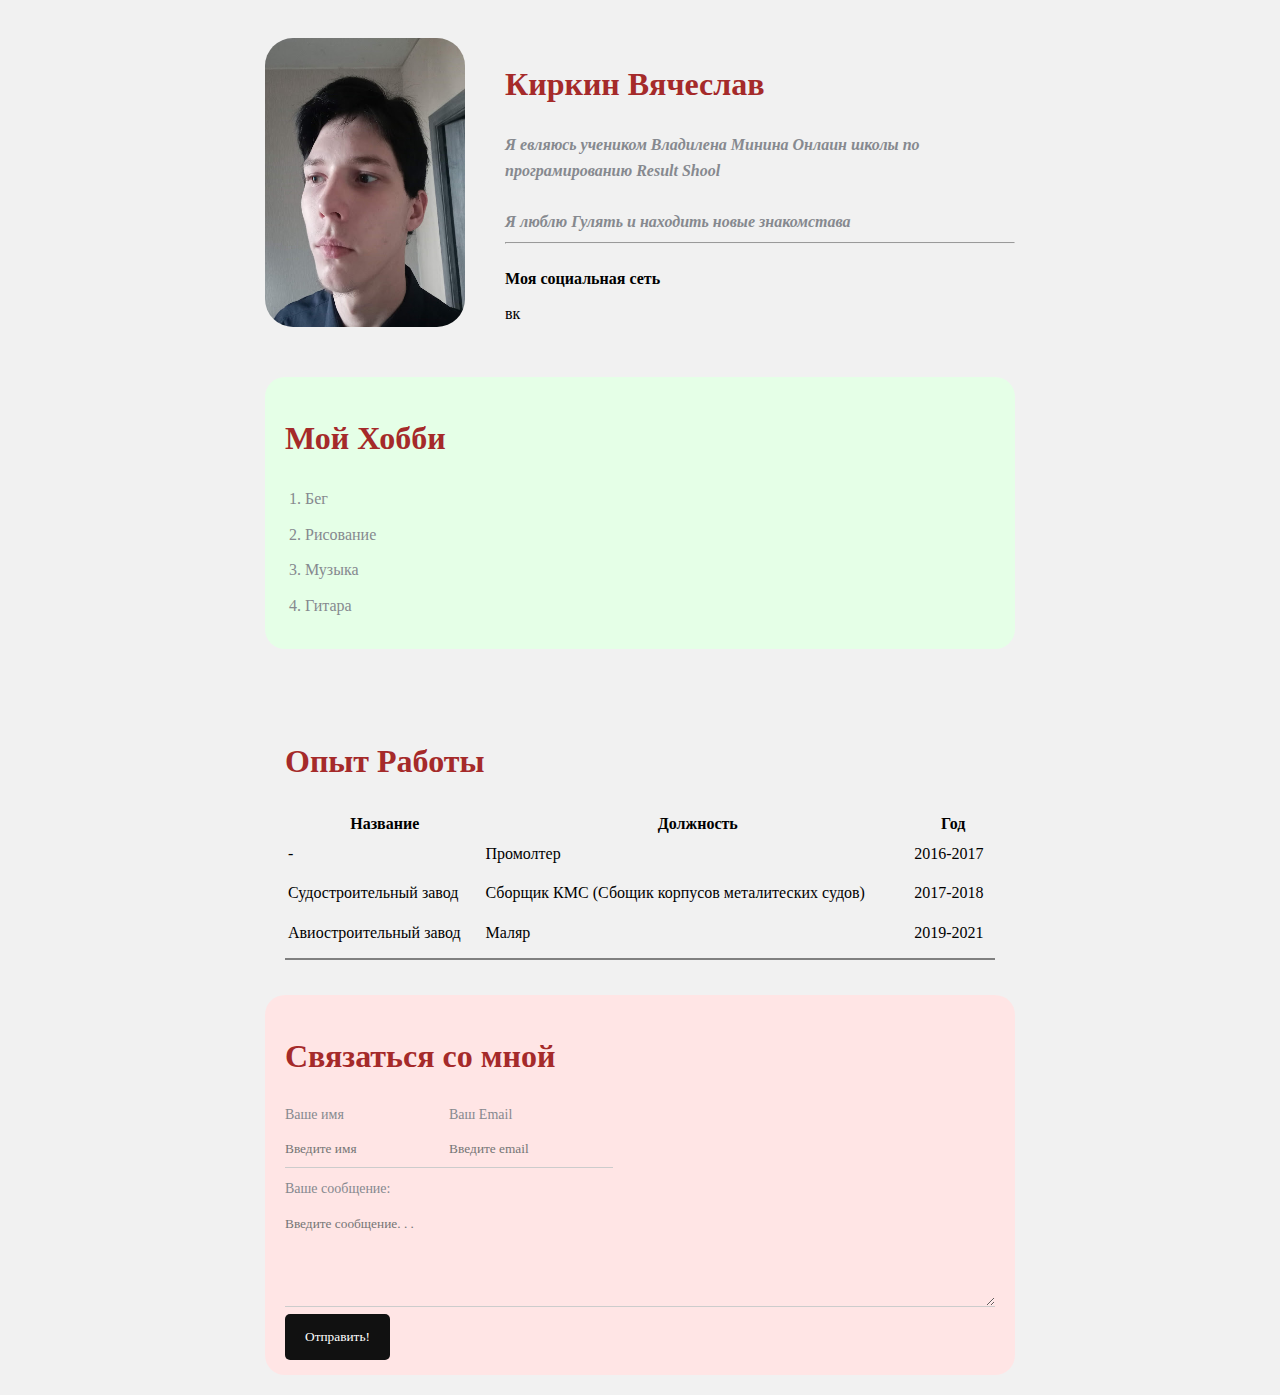
<file: index.html>
<!DOCTYPE html>
<html lang="en">
<head>
    <meta charset="UTF-8">
    <meta http-equiv="X-UA-Compatible" content="IE=edge">
    <meta name="Анкета" content="width=device-width, initial-scale=1.0">
    <title>Resume</title>
  <link rel="stylesheet" href="resume.css">
</head>
<body>
    <div class="container">
    <div= class="info">
    <img src="Avatar.jpg" alt="Вячеслав Киркин"
    class="avatar">
    <div class="info-text">
<h1> Киркин Вячеслав </h1> 
<p>Я евляюсь учеником <strong> Владилена Минина </strong>  Онлаин школы по програмированию  Result Shool
<br>
<br>
Я люблю Гулять и находить новые знакомстава
<br>
<hr>
 <h4>Mоя социальная сеть </h4>
<a href="https://vk.com/cocyhyibezsmsiregistracii" target="_blank" rel="" >вк</a>   </p> 


    
</div>
</div>
<div class="container">
<div class="card bg-green">
<h1>Мой Хобби</h1>


<ol class="list">
    <li>Бег</li>
    <li>Рисование</li>
    <li>Музыка</li>
    <li>Гитара</li>
</ol>
</div>
 </div>

 <div class="container">
 <div class="card bg-red"> 

   
<h1>Опыт Работы</h1>
</header>
<table class="table">
     <thead> 
    <tr>
    <th>Название</th>
    <th>Должность</th>
    <th>Год</th>
    </tr>
    
    </thead>
    
    <tbody>
    <tr>
    <td>-</td>
    <td>Промолтер</td>
    <td>2016-2017</td>
    </tr>
    
    <tr>
    <td>Судостроительный завод</td>
    <td>Сборщик КМС (Сбощик корпусов металитеских судов)</td>
    <td>2017-2018</td>
    <tr>
    
    <tr>
    <td>Авиостроительный завод</td>
    <td>Маляр</td>
    <td>2019-2021</td>
    </tr>
    
    </tbody>
    </table>
    <header>
    </div>
    <div class="card bg-yellow">

    
    <h1 >Связаться со мной</h1>
</header>
    <form class="dg=red">
<div class="form-row">
        <div class="form-group" >
<label for="text">Ваше имя</label>
<input type="text" id="text" 
placeholder="Введите имя" class="text" >
    </div>

<div class="form-group">
<label for="email">Ваш Email</label>
<input type="email" id="email"
placeholder="Ввeдите email"
>
</div>
</div>

<div class="form-group">
<label for="message">Ваше сообщение:</label>

<textarea id="message" cols="25" rows="5" placeholder="Введите сообщение. . ."></textarea>
</div>
 
<input  type="submit" value="Отправить!" class="btn"  >
    </form>
    

</div>
</div>
</div>
</body>
</html>
</file>
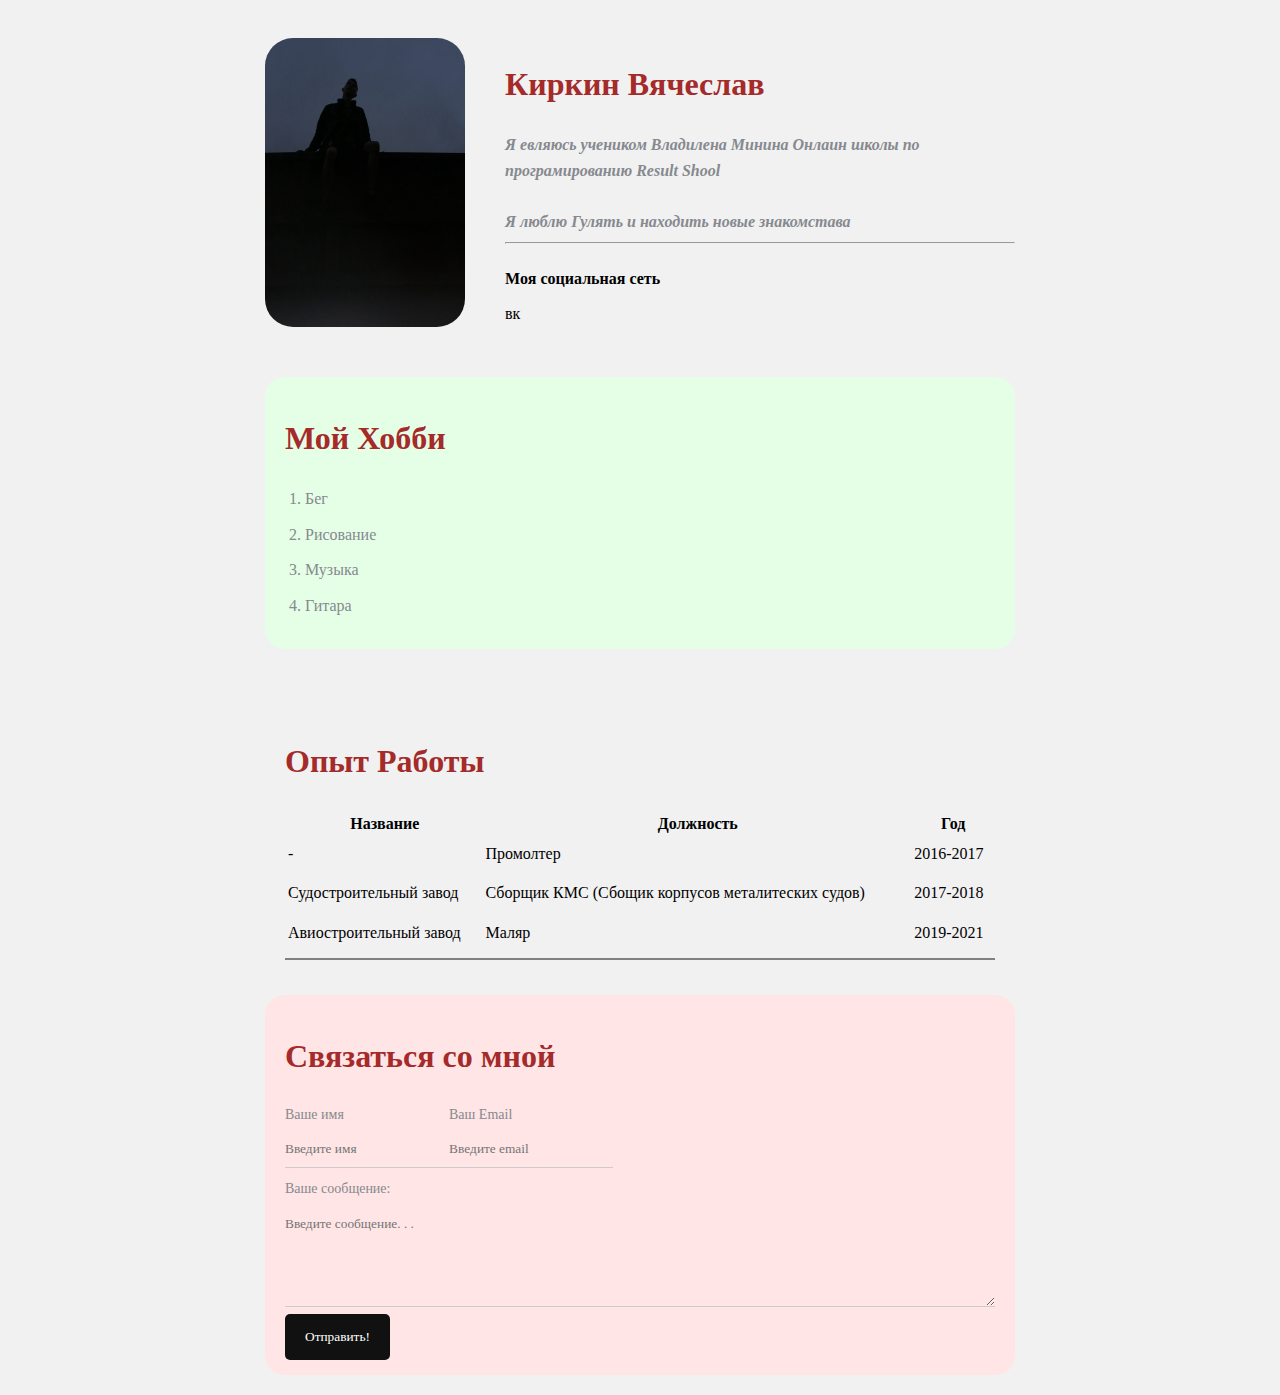
<file: resume/index.html>
<!DOCTYPE html>
<html lang="en">
<head>
    <meta charset="UTF-8">
    <meta http-equiv="X-UA-Compatible" content="IE=edge">
    <meta name="Анкета" content="width=device-width, initial-scale=1.0">
    <title>Resume</title>
  <link rel="stylesheet" href="resume.css">
</head>
<body>
    <div class="container">
    <div= class="info">
    <img src="Avatar.jpg" alt="Вячеслав Игоревич"
    class="avatar">
    <div class="info-text">
<h1> Киркин Вячеслав </h1> 
<p>Я евляюсь учеником <strong> Владилена Минина </strong>  Онлаин школы по програмированию  Result Shool
<br>
<br>
Я люблю Гулять и находить новые знакомстава
<br>
<hr>
 <h4>Mоя социальная сеть </h4>
<a href="https://vk.com/cocyhyibezsmsiregistracii" target="_blank" rel="" >вк</a>   </p> 


    
</div>
</div>
<div class="container">
<div class="card bg-green">
<h1>Мой Хобби</h1>


<ol class="list">
    <li>Бег</li>
    <li>Рисование</li>
    <li>Музыка</li>
    <li>Гитара</li>
</ol>
</div>
 </div>

 <div class="container">
 <div class="card bg-red"> 

   
<h1>Опыт Работы</h1>
</header>
<table class="table">
     <thead> 
    <tr>
    <th>Название</th>
    <th>Должность</th>
    <th>Год</th>
    </tr>
    
    </thead>
    
    <tbody>
    <tr>
    <td>-</td>
    <td>Промолтер</td>
    <td>2016-2017</td>
    </tr>
    
    <tr>
    <td>Судостроительный завод</td>
    <td>Сборщик КМС (Сбощик корпусов металитеских судов)</td>
    <td>2017-2018</td>
    <tr>
    
    <tr>
    <td>Авиостроительный завод</td>
    <td>Маляр</td>
    <td>2019-2021</td>
    </tr>
    
    </tbody>
    </table>
    <header>
    </div>
    <div class="card bg-yellow">

    
    <h1 >Связаться со мной</h1>
</header>
    <form class="dg=red">
<div class="form-row">
        <div class="form-group" >
<label for="text">Ваше имя</label>
<input type="text" id="text" 
placeholder="Введите имя" class="text" >
    </div>

<div class="form-group">
<label for="email">Ваш Email</label>
<input type="email" id="email"
placeholder="Ввeдите email"
>
</div>
</div>

<div class="form-group">
<label for="message">Ваше сообщение:</label>

<textarea id="message" cols="25" rows="5" placeholder="Введите сообщение. . ."></textarea>
</div>
 
<input  type="submit" value="Отправить!" class="btn"  >
    </form>
    

</div>
</div>
</div>
</body>
</html>
</file>
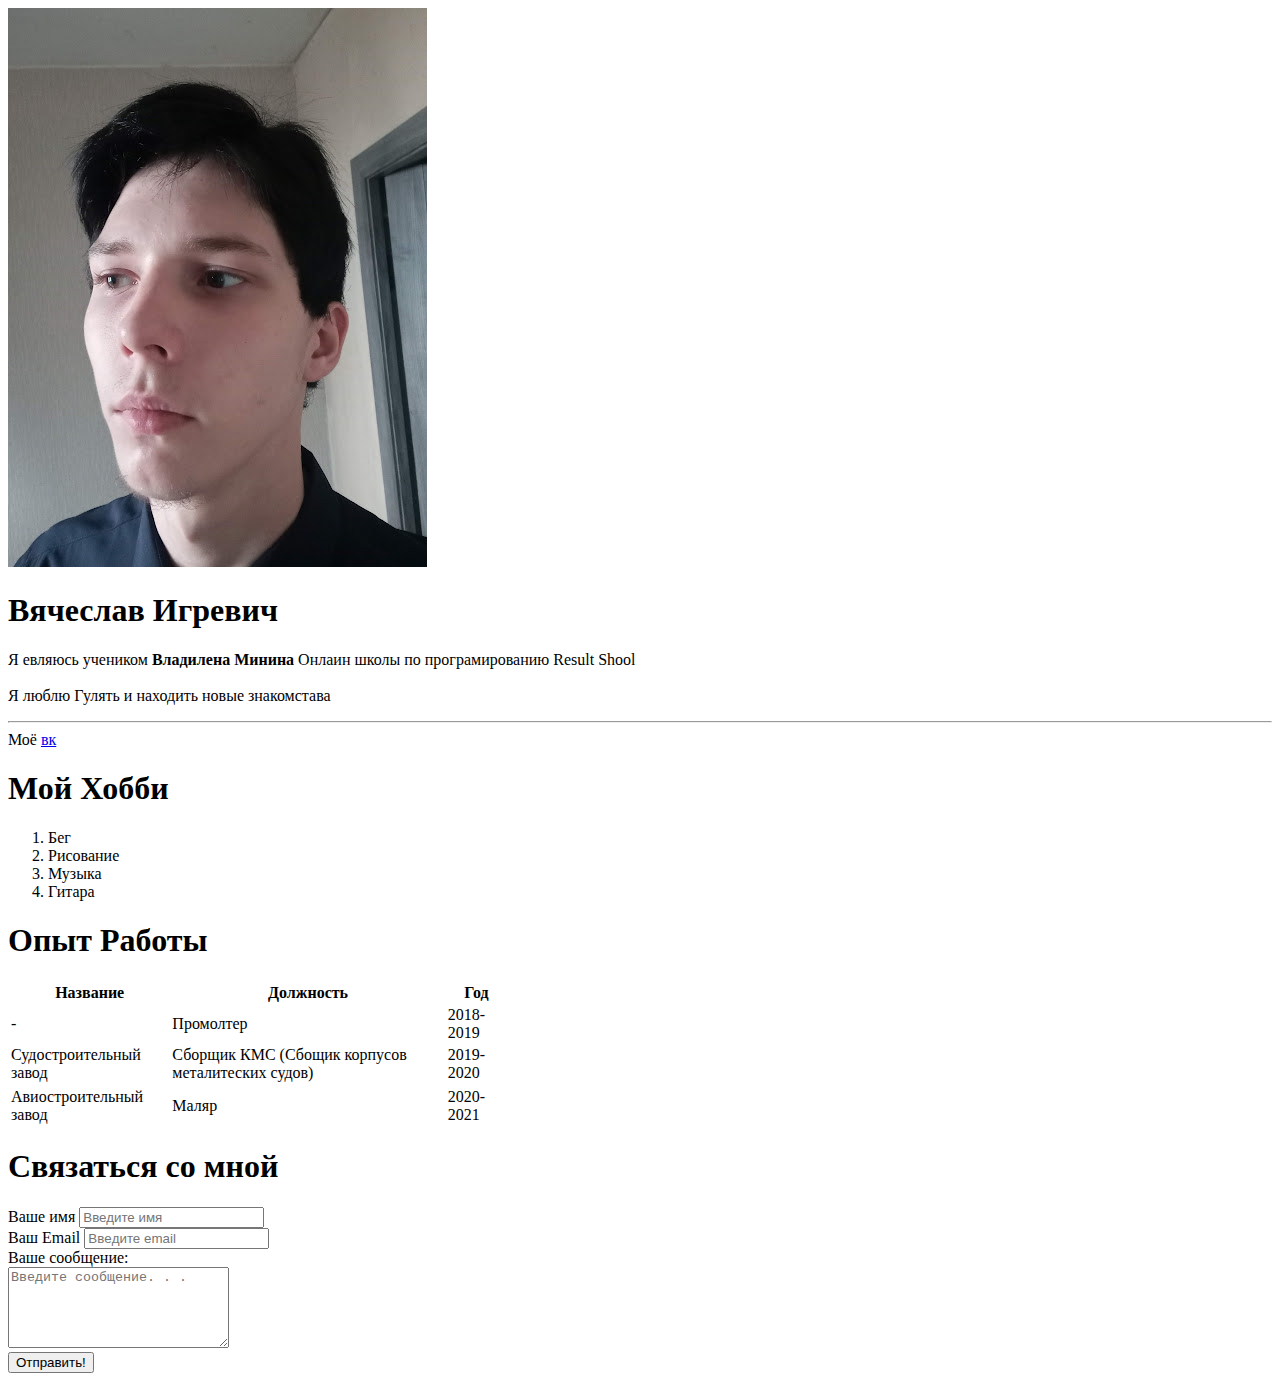
<file: xsf.html>
<!DOCTYPE html>
<html lang="en">
<head>
    <meta charset="UTF-8">
    <meta http-equiv="X-UA-Compatible" content="IE=edge">
    <meta name="Анкета" content="width=device-width, initial-scale=1.0">
    <title>Анкета</title>
</head>
<body>
    <img src="Avatar.jpg" alt="500">
<h1>Вячеслав Игревич</h1> 
<p>Я евляюсь учеником <strong> Владилена Минина </strong>  Онлаин школы по програмированию  Result Shool
<br>
<br>
Я люблю Гулять и находить новые знакомстава
<br>
<hr>
 Моё
<a href="https://vk.com/cocyhyibezsmsiregistracii" target="_blank" rel="">вк</a>   </p> 

<h1>Мой Хобби</h1>
<ol>
    <li>Бег</li>
    <li>Рисование</li>
    <li>Музыка</li>
    <li>Гитара</li>
</ol>

<h1>Опыт Работы</h1>
<table width="500">
    <thead>
    <tr>
    <th>Название</th>
    <th>Должность</th>
    <th>Год</th>
    </tr>
    
    </thead>
    
    <tbody>
    <tr>
    <td>-</td>
    <td>Промолтер</td>
    <td>2018-2019</td>
    </tr>
    
    <tr>
    <td>Судостроительный завод</td>
    <td>Сборщик КМС (Сбощик корпусов металитеских судов)</td>
    <td>2019-2020</td>
    <tr>
    
    <tr>
    <td>Авиостроительный завод</td>
    <td>Маляр</td>
    <td>2020-2021</td>
    </tr>
    
    </tbody>
    </table>

    <h1 >Связаться со мной</h1>
    <form>

<div>
<label for="text">Ваше имя</label>
<input type="text" id="text" 
placeholder="Введите имя" >
</div>

<div>
<label for="email">Ваш Email</label>
<input type="email" id="email"
placeholder="Ввeдите email">
</div>

<div>
<label for="message">Ваше сообщение:</label>
<br>
<textarea id="message" cols="25" rows="5" placeholder="Введите сообщение. . ."></textarea>
</div>

 <div>
<input type="submit" value="Отправить!" >
 </div>


    </form>
</body>
</html>
</file>
<file: resume.css>
@import url('https://fonts.googleapis.com/css2?family=Roboto&display=swap');

h1 {color: brown; 
}
header { border: 1px solid grey; }

body {
    background: #f1f1f1;
    /* font-family: normal 20px 'Roboto', sans-serif; */
    font-size: 16px;
    font-weight:normal;
    line-height: 1.6;
   
}

.container{
   max-width: 750px;
     margin: auto; 
    padding-top: 30px;

}
.avatar {
    width: 200px;
    border-radius: 28px;
    box-shadow: 4px 4px 14px (0,0,0, ) 
}
.info{
margin-bottom: 20px;
display: flex;    
}
.info-text {
    margin-left: 40px;
}

.info-text p {
    font-style: italic;
    font-weight: bold;
    color:#86898f;
    margin: 0;
}
.info-text h4 {
    margin-bottom: 10px;

}
@media (max-width:650px){
    .info{
        display: block;
        text-align:center ;
    }
}
.card{
    
    border-radius: 20px;
    padding: 15px 20px;
    margin-bottom: 20px;
}
.card h2 {
    margin-bottom: 10px;
}

.bg-yellow{
    background: #ffe5e5;
}
.br-red{
 background: #ffe5e5;   
}
.bg-green {
background: #e5ffe7
}
.btn{   
 padding: 15P 20px; 
 color: #111;
 cursor: pointer;
 border-radius: 5px;
font-family: inherit;
}

 a { 
    color: #000;
     text-decoration: none; 
     transition: all .2s; 
 } 
a:hover {
  color: blue;
  text-decoration: underline;
 
   
} 

a:active{
    color: blue;
}
a:visited{
    color: gray;
}
 .btn{ 
    background-color: #111;
    padding: 15px 20px;
    color: #fff;
    border: none;
    font-family: inherit;
    cursor: pointer
}
.btn:hover {
    opacity: 0.8;
}
.list{
    padding: 0 20px;
}

.list li{
color: #86898f;
margin-bottom: 10px;
}

.table{
    width:100%;
}
.table td{
    padding-bottom: 10px;
}
.table td:nth-child(2).table td:nth-child(3){
    color:#86898f;
}

.form h2 {
    text-align: center;
}
.form-row{
    margin-bottom: 10px;
    display: flex;  
   }
.form-row .form-grop{
 margin-right: 20px;
 width: 50%;
/* display: inline-block; */
/* width: calc (50% - 20px); */
}

.form-row .form-group:last-child {
    margin-right: 0;
}

@media (max-width: 650px){
    .form-row{
        margin-bottom: 10px;
        display: block;  
       }

       .form-row .form-group{
        width: 100%;
        margin-right:0;
        margin-bottom: 10px ;
       }
}

.form-group label{
    display: block ;
font-size: 14px;
color: #86898f;
}

.form-group input,
.form-group textarea{
    width: 100%;
    box-sizing: border-box;
    border: none;
    background: transparent;
    border-bottom: 1px solid #ccc;
    color:#000;
    padding:15px 0 10px;
    outline: none;
    font-family: inherit;
}
</file>
<file: resume/resume.css>
@import url('https://fonts.googleapis.com/css2?family=Roboto&display=swap');

h1 {color: brown; 
}
header { border: 1px solid grey; }

body {
    background: #f1f1f1;
    /* font-family: normal 20px 'Roboto', sans-serif; */
    font-size: 16px;
    font-weight:normal;
    line-height: 1.6;
   
}

.container{
   max-width: 750px;
     margin: auto; 
    padding-top: 30px;

}
.avatar {
    width: 200px;
    border-radius: 28px;
    box-shadow: 4px 4px 14px (0,0,0, ) 
}
.info{
margin-bottom: 20px;
display: flex;    
}
.info-text {
    margin-left: 40px;
}

.info-text p {
    font-style: italic;
    font-weight: bold;
    color:#86898f;
    margin: 0;
}
.info-text h4 {
    margin-bottom: 10px;

}
@media (max-width:650px){
    .info{
        display: block;
        text-align:center ;
    }
}
.card{
    
    border-radius: 20px;
    padding: 15px 20px;
    margin-bottom: 20px;
}
.card h2 {
    margin-bottom: 10px;
}

.bg-yellow{
    background: #ffe5e5;
}
.br-red{
 background: #ffe5e5;   
}
.bg-green {
background: #e5ffe7
}
.btn{   
 padding: 15P 20px; 
 color: #111;
 cursor: pointer;
 border-radius: 5px;
font-family: inherit;
}

 a { 
    color: #000;
     text-decoration: none; 
     transition: all .2s; 
 } 
a:hover {
  color: blue;
  text-decoration: underline;
 
   
} 

a:active{
    color: blue;
}
a:visited{
    color: gray;
}
 .btn{ 
    background-color: #111;
    padding: 15px 20px;
    color: #fff;
    border: none;
    font-family: inherit;
    cursor: pointer
}
.btn:hover {
    opacity: 0.8;
}
.list{
    padding: 0 20px;
}

.list li{
color: #86898f;
margin-bottom: 10px;
}

.table{
    width:100%;
}
.table td{
    padding-bottom: 10px;
}
.table td:nth-child(2).table td:nth-child(3){
    color:#86898f;
}

.form h2 {
    text-align: center;
}
.form-row{
    margin-bottom: 10px;
    display: flex;  
   }
.form-row .form-grop{
 margin-right: 20px;
 width: 50%;
/* display: inline-block; */
/* width: calc (50% - 20px); */
}

.form-row .form-group:last-child {
    margin-right: 0;
}

@media (max-width: 650px){
    .form-row{
        margin-bottom: 10px;
        display: block;  
       }

       .form-row .form-group{
        width: 100%;
        margin-right:0;
        margin-bottom: 10px ;
       }
}

.form-group label{
    display: block ;
font-size: 14px;
color: #86898f;
}

.form-group input,
.form-group textarea{
    width: 100%;
    box-sizing: border-box;
    border: none;
    background: transparent;
    border-bottom: 1px solid #ccc;
    color:#000;
    padding:15px 0 10px;
    outline: none;
    font-family: inherit;
}
</file>
